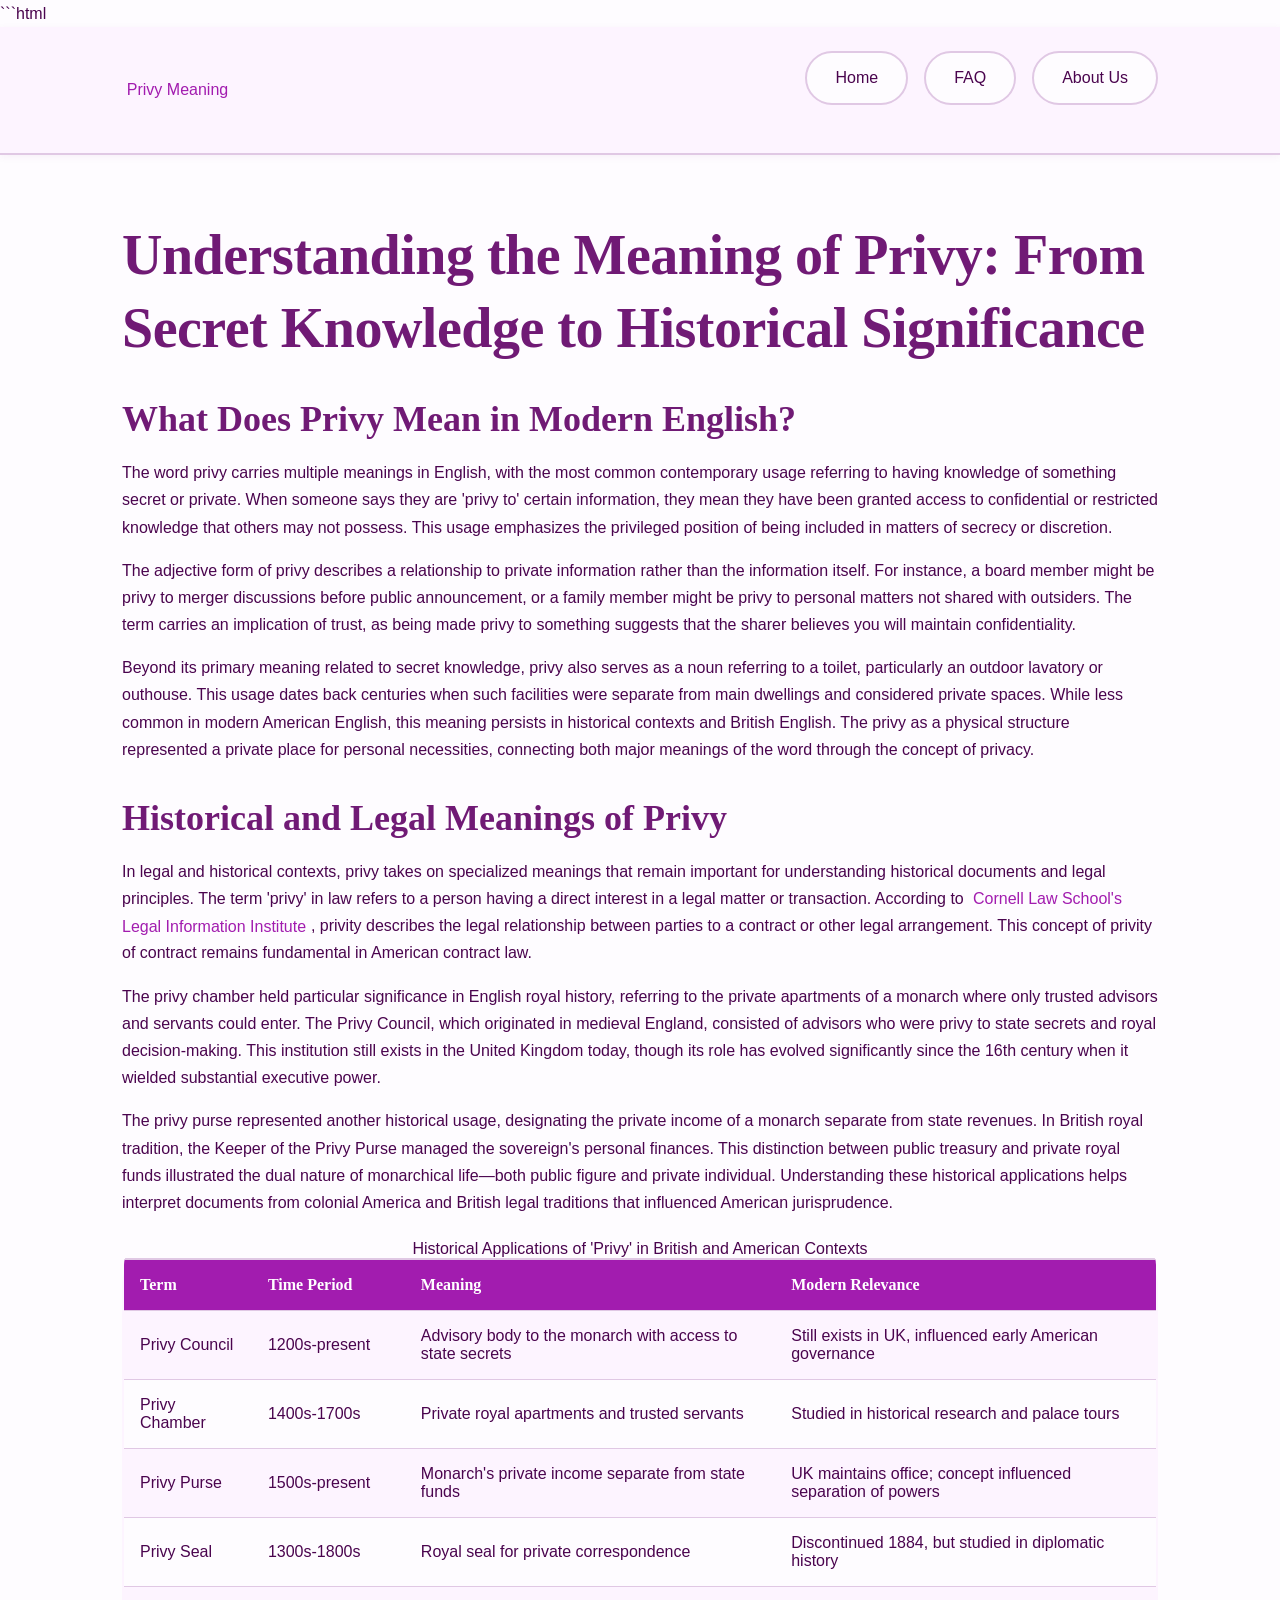
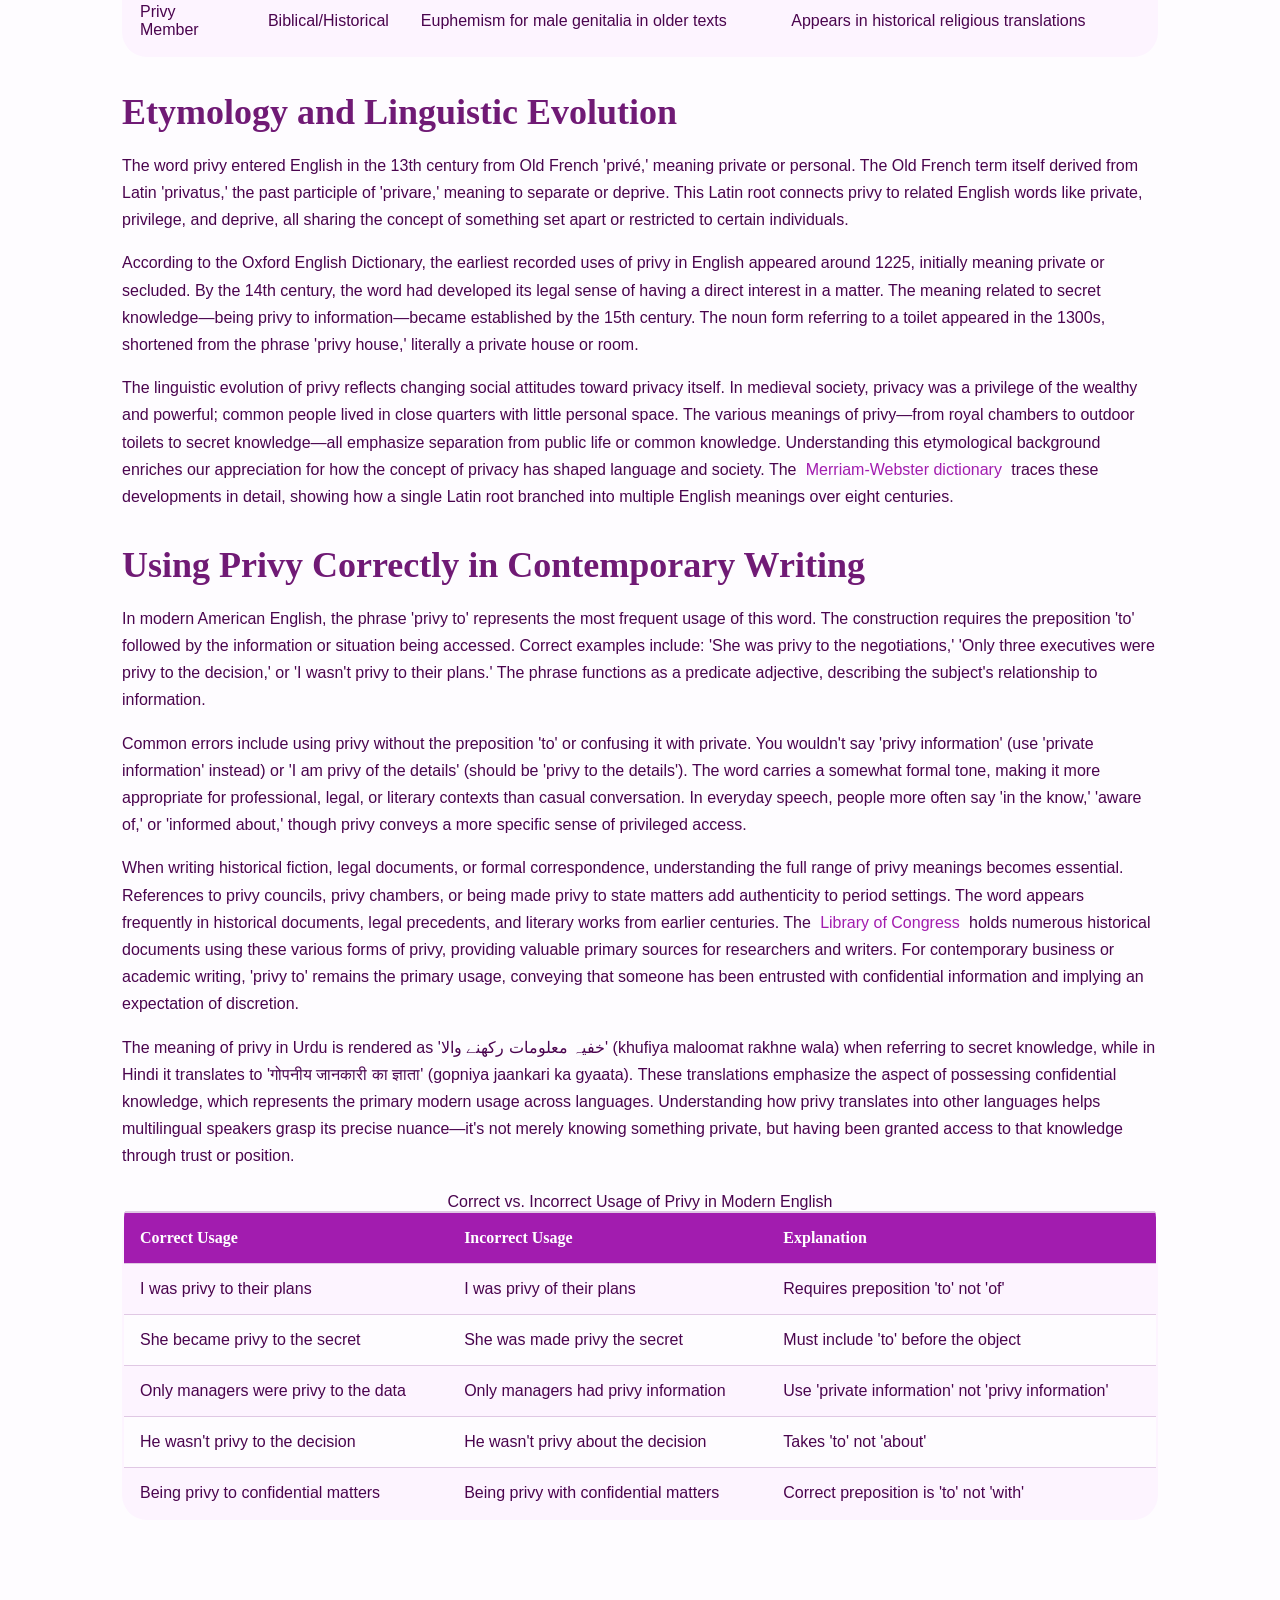
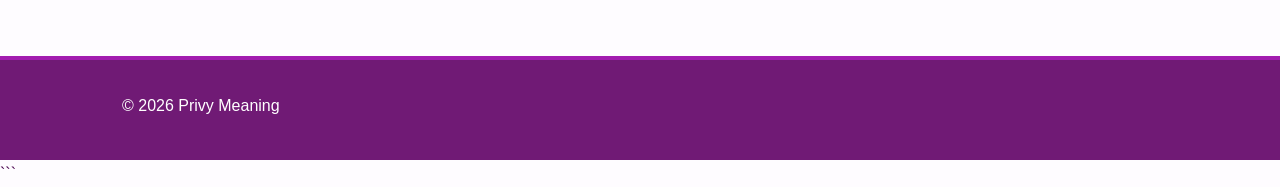
<file: index.html>
```html
<!DOCTYPE html>
<html lang="en-US">
<head><script>if(location.hostname==="privymeaning-xyz.pages.dev"){location.replace("https://privymeaning.xyz"+location.pathname+location.search)}</script>
<meta charset="UTF-8">
<meta name="viewport" content="width=device-width, initial-scale=1.0">
<title>Privy Meaning: Definition, Etymology & Historical Usage</title>
<meta name="description" content="Discover the complete meaning of privy, from its use as 'privy to' information to historical terms like privy chamber and privy purse. Learn etymology and proper usage.">
<link rel="canonical" href="https://privymeaning.xyz/">
<link rel="stylesheet" href="style.css">
<meta property="og:title" content="Privy Meaning: Definition, Etymology & Historical Usage">
<meta property="og:description" content="Discover the complete meaning of privy, from its use as 'privy to' information to historical terms like privy chamber and privy purse. Learn etymology and proper usage.">
<meta property="og:url" content="https://privymeaning.xyz/">
<meta property="og:type" content="website">
<meta name="twitter:card" content="summary_large_image">
<meta name="twitter:title" content="Privy Meaning: Definition, Etymology & Historical Usage">
<meta name="twitter:description" content="Discover the complete meaning of privy, from its use as 'privy to' information to historical terms like privy chamber and privy purse. Learn etymology and proper usage.">
<script type="application/ld+json">
{
  "@context": "https://schema.org",
  "@type": "Organization",
  "name": "Privy Meaning",
  "url": "https://privymeaning.xyz"
}
</script>
</head>
<body>
<header class="site-header">
<div class="container">
<a href="/">Privy Meaning</a>
<nav class="site-nav">
<ul>
<li><a href="/" class="active">Home</a></li>
<li><a href="/faq">FAQ</a></li>
<li><a href="/about-us">About Us</a></li>
</ul>
</nav>
</div>
</header>
<main class="site-main">
<div class="container">
<h1>Understanding the Meaning of Privy: From Secret Knowledge to Historical Significance</h1>
<section>
<h2>What Does Privy Mean in Modern English?</h2>
<p>The word privy carries multiple meanings in English, with the most common contemporary usage referring to having knowledge of something secret or private. When someone says they are 'privy to' certain information, they mean they have been granted access to confidential or restricted knowledge that others may not possess. This usage emphasizes the privileged position of being included in matters of secrecy or discretion.</p>
<p>The adjective form of privy describes a relationship to private information rather than the information itself. For instance, a board member might be privy to merger discussions before public announcement, or a family member might be privy to personal matters not shared with outsiders. The term carries an implication of trust, as being made privy to something suggests that the sharer believes you will maintain confidentiality.</p>
<p>Beyond its primary meaning related to secret knowledge, privy also serves as a noun referring to a toilet, particularly an outdoor lavatory or outhouse. This usage dates back centuries when such facilities were separate from main dwellings and considered private spaces. While less common in modern American English, this meaning persists in historical contexts and British English. The privy as a physical structure represented a private place for personal necessities, connecting both major meanings of the word through the concept of privacy.</p>
</section>
<section>
<h2>Historical and Legal Meanings of Privy</h2>
<p>In legal and historical contexts, privy takes on specialized meanings that remain important for understanding historical documents and legal principles. The term 'privy' in law refers to a person having a direct interest in a legal matter or transaction. According to <a href="https://www.law.cornell.edu/wex/privity" rel="noopener noreferrer" target="_blank">Cornell Law School's Legal Information Institute</a>, privity describes the legal relationship between parties to a contract or other legal arrangement. This concept of privity of contract remains fundamental in American contract law.</p>
<p>The privy chamber held particular significance in English royal history, referring to the private apartments of a monarch where only trusted advisors and servants could enter. The Privy Council, which originated in medieval England, consisted of advisors who were privy to state secrets and royal decision-making. This institution still exists in the United Kingdom today, though its role has evolved significantly since the 16th century when it wielded substantial executive power.</p>
<p>The privy purse represented another historical usage, designating the private income of a monarch separate from state revenues. In British royal tradition, the Keeper of the Privy Purse managed the sovereign's personal finances. This distinction between public treasury and private royal funds illustrated the dual nature of monarchical life—both public figure and private individual. Understanding these historical applications helps interpret documents from colonial America and British legal traditions that influenced American jurisprudence.</p>
<table class="card">
<caption>Historical Applications of 'Privy' in British and American Contexts</caption>
<thead>
<tr>
<th>Term</th>
<th>Time Period</th>
<th>Meaning</th>
<th>Modern Relevance</th>
</tr>
</thead>
<tbody>
<tr>
<td>Privy Council</td>
<td>1200s-present</td>
<td>Advisory body to the monarch with access to state secrets</td>
<td>Still exists in UK, influenced early American governance</td>
</tr>
<tr>
<td>Privy Chamber</td>
<td>1400s-1700s</td>
<td>Private royal apartments and trusted servants</td>
<td>Studied in historical research and palace tours</td>
</tr>
<tr>
<td>Privy Purse</td>
<td>1500s-present</td>
<td>Monarch's private income separate from state funds</td>
<td>UK maintains office; concept influenced separation of powers</td>
</tr>
<tr>
<td>Privy Seal</td>
<td>1300s-1800s</td>
<td>Royal seal for private correspondence</td>
<td>Discontinued 1884, but studied in diplomatic history</td>
</tr>
<tr>
<td>Privy Member</td>
<td>Biblical/Historical</td>
<td>Euphemism for male genitalia in older texts</td>
<td>Appears in historical religious translations</td>
</tr>
</tbody>
</table>
</section>
<section>
<h2>Etymology and Linguistic Evolution</h2>
<p>The word privy entered English in the 13th century from Old French 'privé,' meaning private or personal. The Old French term itself derived from Latin 'privatus,' the past participle of 'privare,' meaning to separate or deprive. This Latin root connects privy to related English words like private, privilege, and deprive, all sharing the concept of something set apart or restricted to certain individuals.</p>
<p>According to the Oxford English Dictionary, the earliest recorded uses of privy in English appeared around 1225, initially meaning private or secluded. By the 14th century, the word had developed its legal sense of having a direct interest in a matter. The meaning related to secret knowledge—being privy to information—became established by the 15th century. The noun form referring to a toilet appeared in the 1300s, shortened from the phrase 'privy house,' literally a private house or room.</p>
<p>The linguistic evolution of privy reflects changing social attitudes toward privacy itself. In medieval society, privacy was a privilege of the wealthy and powerful; common people lived in close quarters with little personal space. The various meanings of privy—from royal chambers to outdoor toilets to secret knowledge—all emphasize separation from public life or common knowledge. Understanding this etymological background enriches our appreciation for how the concept of privacy has shaped language and society. The <a href="https://www.merriam-webster.com/dictionary/privy" rel="noopener noreferrer" target="_blank">Merriam-Webster dictionary</a> traces these developments in detail, showing how a single Latin root branched into multiple English meanings over eight centuries.</p>
</section>
<section>
<h2>Using Privy Correctly in Contemporary Writing</h2>
<p>In modern American English, the phrase 'privy to' represents the most frequent usage of this word. The construction requires the preposition 'to' followed by the information or situation being accessed. Correct examples include: 'She was privy to the negotiations,' 'Only three executives were privy to the decision,' or 'I wasn't privy to their plans.' The phrase functions as a predicate adjective, describing the subject's relationship to information.</p>
<p>Common errors include using privy without the preposition 'to' or confusing it with private. You wouldn't say 'privy information' (use 'private information' instead) or 'I am privy of the details' (should be 'privy to the details'). The word carries a somewhat formal tone, making it more appropriate for professional, legal, or literary contexts than casual conversation. In everyday speech, people more often say 'in the know,' 'aware of,' or 'informed about,' though privy conveys a more specific sense of privileged access.</p>
<p>When writing historical fiction, legal documents, or formal correspondence, understanding the full range of privy meanings becomes essential. References to privy councils, privy chambers, or being made privy to state matters add authenticity to period settings. The word appears frequently in historical documents, legal precedents, and literary works from earlier centuries. The <a href="https://www.loc.gov" rel="noopener noreferrer" target="_blank">Library of Congress</a> holds numerous historical documents using these various forms of privy, providing valuable primary sources for researchers and writers. For contemporary business or academic writing, 'privy to' remains the primary usage, conveying that someone has been entrusted with confidential information and implying an expectation of discretion.</p>
<p>The meaning of privy in Urdu is rendered as 'خفیہ معلومات رکھنے والا' (khufiya maloomat rakhne wala) when referring to secret knowledge, while in Hindi it translates to 'गोपनीय जानकारी का ज्ञाता' (gopniya jaankari ka gyaata). These translations emphasize the aspect of possessing confidential knowledge, which represents the primary modern usage across languages. Understanding how privy translates into other languages helps multilingual speakers grasp its precise nuance—it's not merely knowing something private, but having been granted access to that knowledge through trust or position.</p>
<table class="card">
<caption>Correct vs. Incorrect Usage of Privy in Modern English</caption>
<thead>
<tr>
<th>Correct Usage</th>
<th>Incorrect Usage</th>
<th>Explanation</th>
</tr>
</thead>
<tbody>
<tr>
<td>I was privy to their plans</td>
<td>I was privy of their plans</td>
<td>Requires preposition 'to' not 'of'</td>
</tr>
<tr>
<td>She became privy to the secret</td>
<td>She was made privy the secret</td>
<td>Must include 'to' before the object</td>
</tr>
<tr>
<td>Only managers were privy to the data</td>
<td>Only managers had privy information</td>
<td>Use 'private information' not 'privy information'</td>
</tr>
<tr>
<td>He wasn't privy to the decision</td>
<td>He wasn't privy about the decision</td>
<td>Takes 'to' not 'about'</td>
</tr>
<tr>
<td>Being privy to confidential matters</td>
<td>Being privy with confidential matters</td>
<td>Correct preposition is 'to' not 'with'</td>
</tr>
</tbody>
</table>
</section>
</div>
</main>
<footer class="site-footer">
<div class="container">
<p>&copy; 2026 Privy Meaning</p>
</div>
</footer>
</body>
</html>
```
</file>
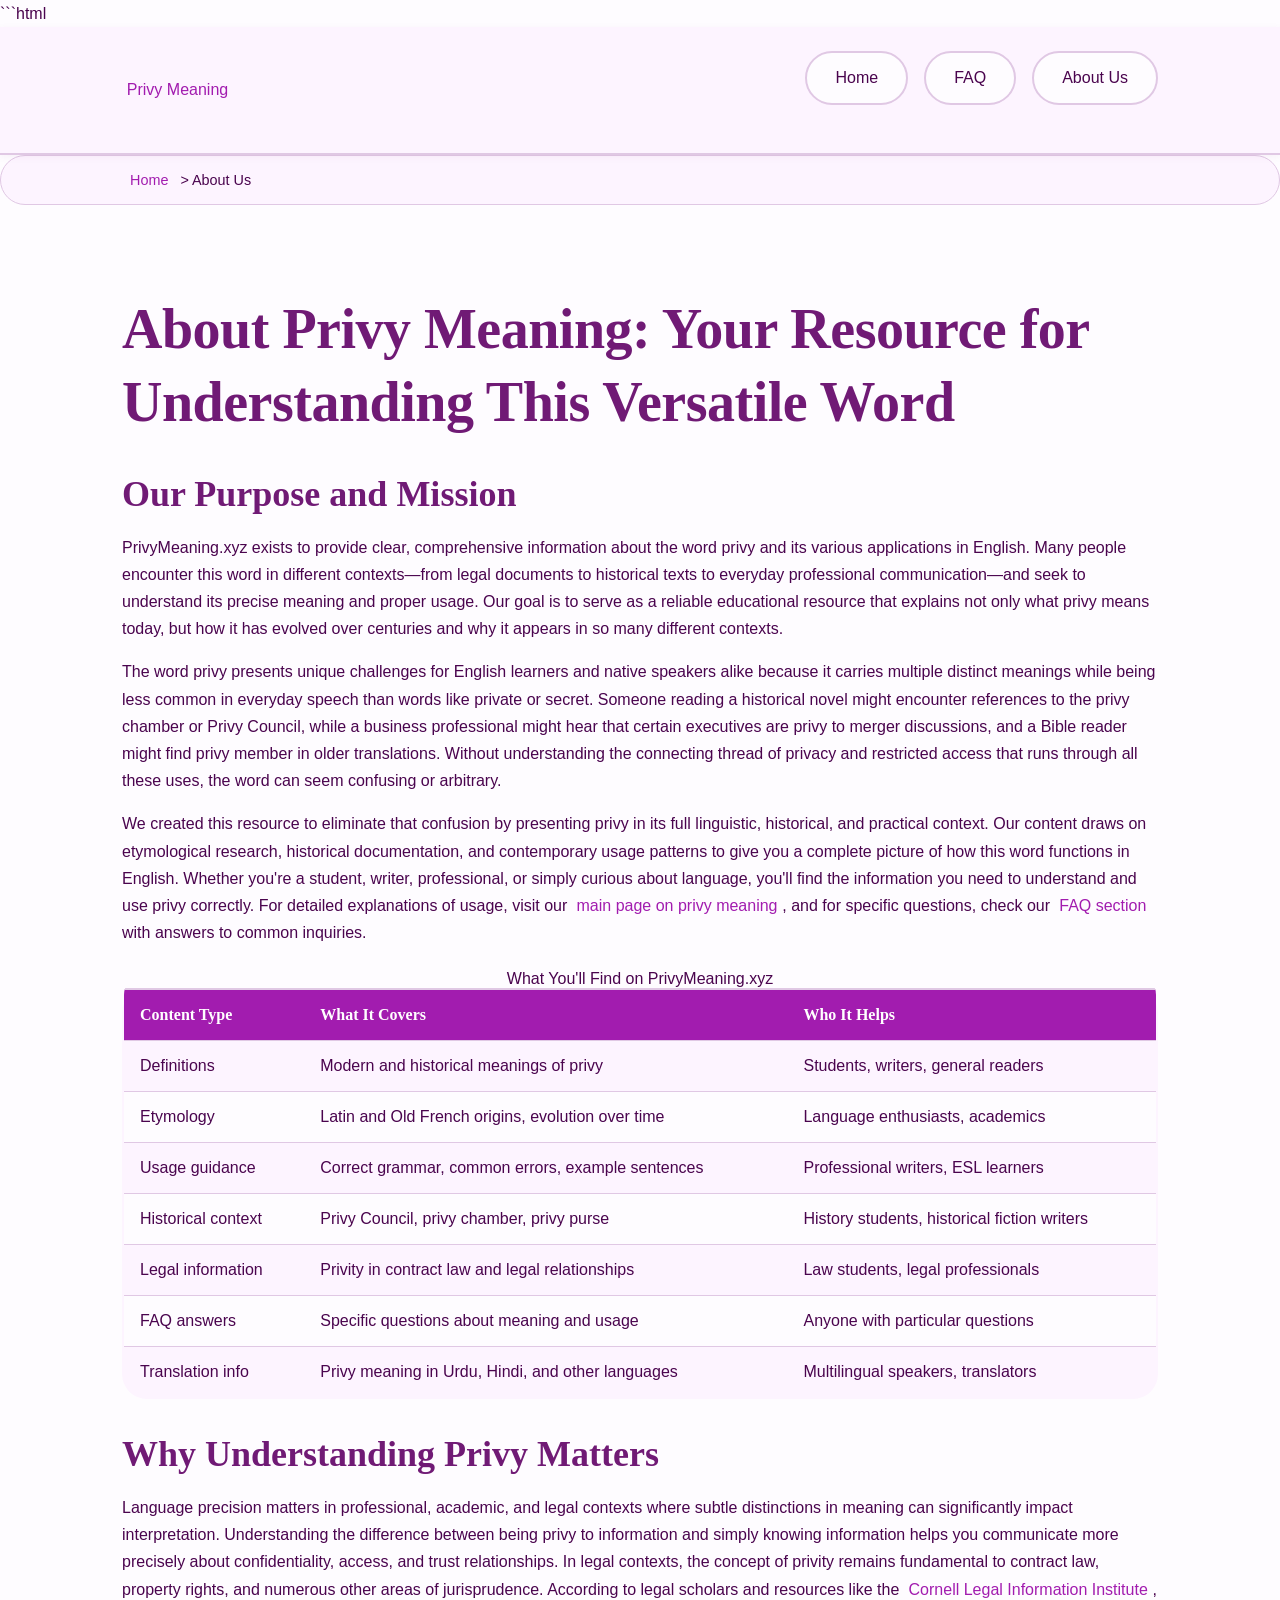
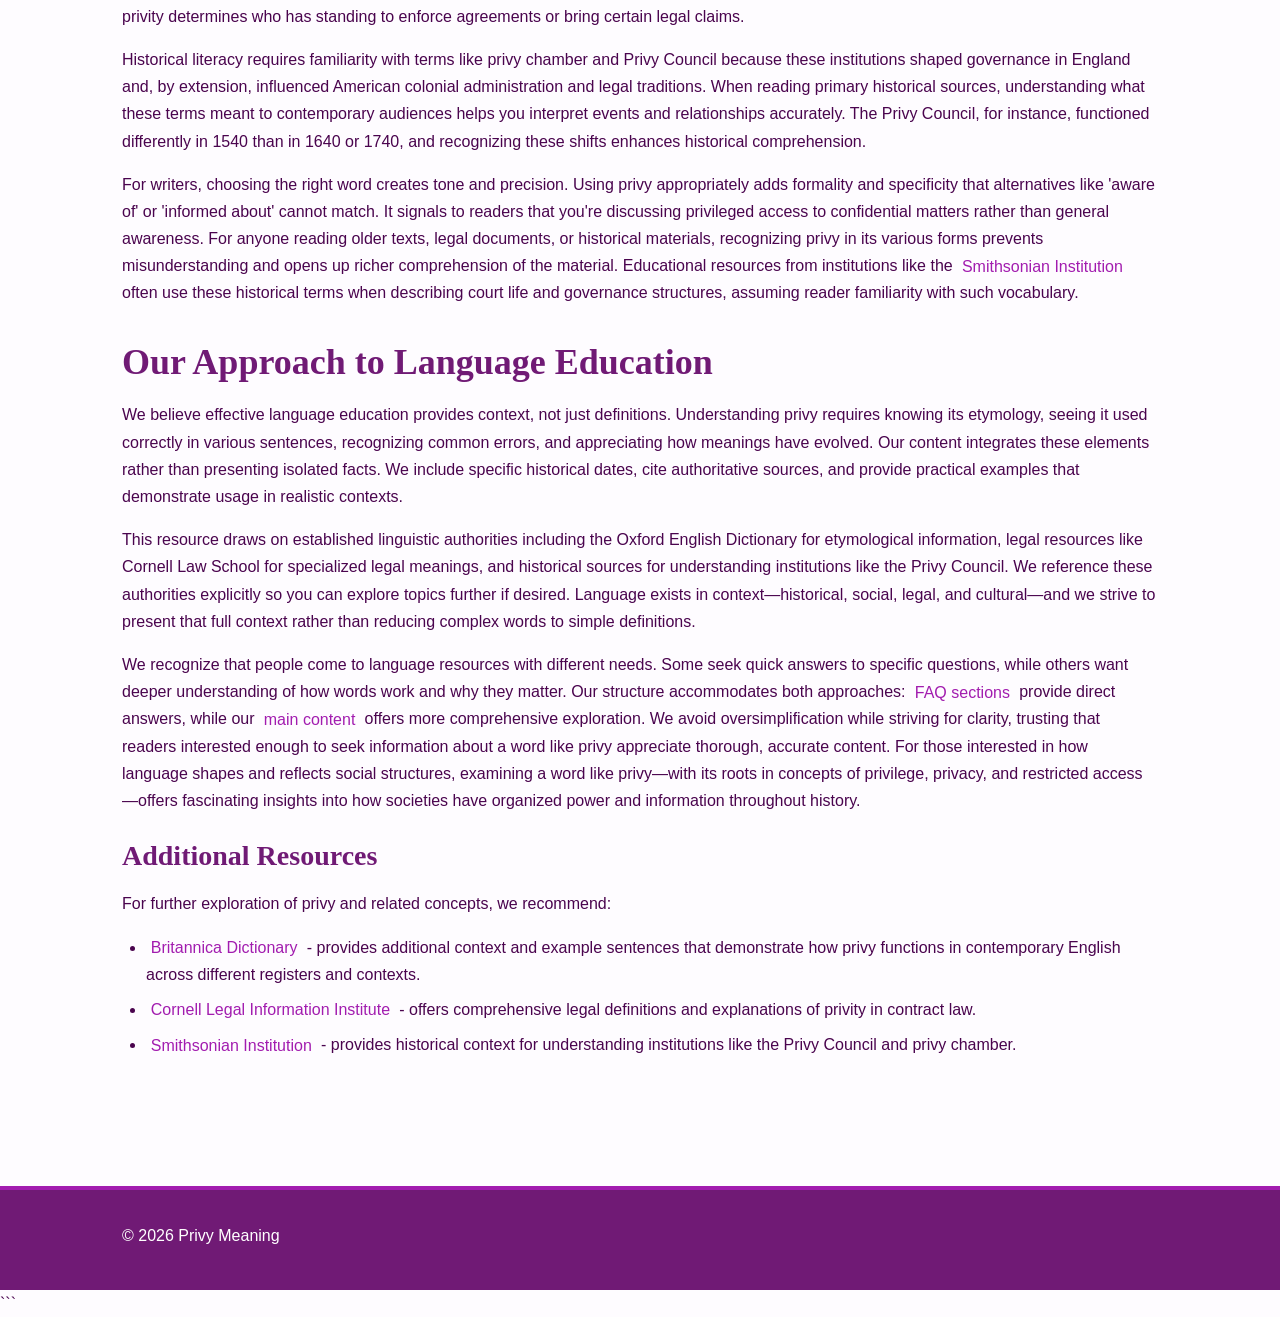
<file: about-us.html>
```html
<!DOCTYPE html>
<html lang="en-US">
<head><script>if(location.hostname==="privymeaning-xyz.pages.dev"){location.replace("https://privymeaning.xyz"+location.pathname+location.search)}</script>
<meta charset="UTF-8">
<meta name="viewport" content="width=device-width, initial-scale=1.0">
<title>About Privy Meaning - Educational Resource on Word Usage</title>
<meta name="description" content="Learn about PrivyMeaning.xyz, a dedicated resource for understanding the word privy in all its forms, from modern usage to historical context and etymology.">
<link rel="canonical" href="https://privymeaning.xyz/about-us">
<link rel="stylesheet" href="style.css">
</head>
<body>
<header class="site-header">
<div class="container">
<a href="/">Privy Meaning</a>
<nav class="site-nav">
<ul>
<li><a href="/">Home</a></li>
<li><a href="/faq">FAQ</a></li>
<li><a href="/about-us" class="active">About Us</a></li>
</ul>
</nav>
</div>
</header>

<nav class="breadcrumbs">
<div class="container">
<a href="/">Home</a> > About Us
</div>
</nav>

<main class="site-main">
<div class="container">
<h1>About Privy Meaning: Your Resource for Understanding This Versatile Word</h1>

<section>
<h2>Our Purpose and Mission</h2>
<p>PrivyMeaning.xyz exists to provide clear, comprehensive information about the word privy and its various applications in English. Many people encounter this word in different contexts—from legal documents to historical texts to everyday professional communication—and seek to understand its precise meaning and proper usage. Our goal is to serve as a reliable educational resource that explains not only what privy means today, but how it has evolved over centuries and why it appears in so many different contexts.</p>
<p>The word privy presents unique challenges for English learners and native speakers alike because it carries multiple distinct meanings while being less common in everyday speech than words like private or secret. Someone reading a historical novel might encounter references to the privy chamber or Privy Council, while a business professional might hear that certain executives are privy to merger discussions, and a Bible reader might find privy member in older translations. Without understanding the connecting thread of privacy and restricted access that runs through all these uses, the word can seem confusing or arbitrary.</p>
<p>We created this resource to eliminate that confusion by presenting privy in its full linguistic, historical, and practical context. Our content draws on etymological research, historical documentation, and contemporary usage patterns to give you a complete picture of how this word functions in English. Whether you're a student, writer, professional, or simply curious about language, you'll find the information you need to understand and use privy correctly. For detailed explanations of usage, visit our <a href="/">main page on privy meaning</a>, and for specific questions, check our <a href="/faq">FAQ section</a> with answers to common inquiries.</p>

<table class="card">
<caption>What You'll Find on PrivyMeaning.xyz</caption>
<thead>
<tr>
<th>Content Type</th>
<th>What It Covers</th>
<th>Who It Helps</th>
</tr>
</thead>
<tbody>
<tr>
<td>Definitions</td>
<td>Modern and historical meanings of privy</td>
<td>Students, writers, general readers</td>
</tr>
<tr>
<td>Etymology</td>
<td>Latin and Old French origins, evolution over time</td>
<td>Language enthusiasts, academics</td>
</tr>
<tr>
<td>Usage guidance</td>
<td>Correct grammar, common errors, example sentences</td>
<td>Professional writers, ESL learners</td>
</tr>
<tr>
<td>Historical context</td>
<td>Privy Council, privy chamber, privy purse</td>
<td>History students, historical fiction writers</td>
</tr>
<tr>
<td>Legal information</td>
<td>Privity in contract law and legal relationships</td>
<td>Law students, legal professionals</td>
</tr>
<tr>
<td>FAQ answers</td>
<td>Specific questions about meaning and usage</td>
<td>Anyone with particular questions</td>
</tr>
<tr>
<td>Translation info</td>
<td>Privy meaning in Urdu, Hindi, and other languages</td>
<td>Multilingual speakers, translators</td>
</tr>
</tbody>
</table>
</section>

<section>
<h2>Why Understanding Privy Matters</h2>
<p>Language precision matters in professional, academic, and legal contexts where subtle distinctions in meaning can significantly impact interpretation. Understanding the difference between being privy to information and simply knowing information helps you communicate more precisely about confidentiality, access, and trust relationships. In legal contexts, the concept of privity remains fundamental to contract law, property rights, and numerous other areas of jurisprudence. According to legal scholars and resources like the <a href="https://www.law.cornell.edu/">Cornell Legal Information Institute</a>, privity determines who has standing to enforce agreements or bring certain legal claims.</p>
<p>Historical literacy requires familiarity with terms like privy chamber and Privy Council because these institutions shaped governance in England and, by extension, influenced American colonial administration and legal traditions. When reading primary historical sources, understanding what these terms meant to contemporary audiences helps you interpret events and relationships accurately. The Privy Council, for instance, functioned differently in 1540 than in 1640 or 1740, and recognizing these shifts enhances historical comprehension.</p>
<p>For writers, choosing the right word creates tone and precision. Using privy appropriately adds formality and specificity that alternatives like 'aware of' or 'informed about' cannot match. It signals to readers that you're discussing privileged access to confidential matters rather than general awareness. For anyone reading older texts, legal documents, or historical materials, recognizing privy in its various forms prevents misunderstanding and opens up richer comprehension of the material. Educational resources from institutions like the <a href="https://www.si.edu/">Smithsonian Institution</a> often use these historical terms when describing court life and governance structures, assuming reader familiarity with such vocabulary.</p>
</section>

<section>
<h2>Our Approach to Language Education</h2>
<p>We believe effective language education provides context, not just definitions. Understanding privy requires knowing its etymology, seeing it used correctly in various sentences, recognizing common errors, and appreciating how meanings have evolved. Our content integrates these elements rather than presenting isolated facts. We include specific historical dates, cite authoritative sources, and provide practical examples that demonstrate usage in realistic contexts.</p>
<p>This resource draws on established linguistic authorities including the Oxford English Dictionary for etymological information, legal resources like Cornell Law School for specialized legal meanings, and historical sources for understanding institutions like the Privy Council. We reference these authorities explicitly so you can explore topics further if desired. Language exists in context—historical, social, legal, and cultural—and we strive to present that full context rather than reducing complex words to simple definitions.</p>
<p>We recognize that people come to language resources with different needs. Some seek quick answers to specific questions, while others want deeper understanding of how words work and why they matter. Our structure accommodates both approaches: <a href="/faq">FAQ sections</a> provide direct answers, while our <a href="/">main content</a> offers more comprehensive exploration. We avoid oversimplification while striving for clarity, trusting that readers interested enough to seek information about a word like privy appreciate thorough, accurate content. For those interested in how language shapes and reflects social structures, examining a word like privy—with its roots in concepts of privilege, privacy, and restricted access—offers fascinating insights into how societies have organized power and information throughout history.</p>
</section>

<section>
<h3>Additional Resources</h3>
<p>For further exploration of privy and related concepts, we recommend:</p>
<ul>
<li><a href="https://www.britannica.com/dictionary/privy">Britannica Dictionary</a> - provides additional context and example sentences that demonstrate how privy functions in contemporary English across different registers and contexts.</li>
<li><a href="https://www.law.cornell.edu/">Cornell Legal Information Institute</a> - offers comprehensive legal definitions and explanations of privity in contract law.</li>
<li><a href="https://www.si.edu/">Smithsonian Institution</a> - provides historical context for understanding institutions like the Privy Council and privy chamber.</li>
</ul>
</section>
</div>
</main>

<footer class="site-footer">
<div class="container">
<p>&copy; 2026 Privy Meaning</p>
</div>
</footer>

<script type="application/ld+json">
{
  "@context": "https://schema.org",
  "@type": "AboutPage",
  "name": "About Privy Meaning - Educational Resource on Word Usage",
  "description": "Learn about PrivyMeaning.xyz, a dedicated resource for understanding the word privy in all its forms, from modern usage to historical context and etymology.",
  "url": "https://privymeaning.xyz/about-us",
  "mainEntity": {
    "@type": "Organization",
    "name": "Privy Meaning",
    "url": "https://privymeaning.xyz",
    "description": "An educational resource for understanding the word privy in all its forms, from modern usage to historical context and etymology."
  }
}
</script>
</body>
</html>
```
</file>
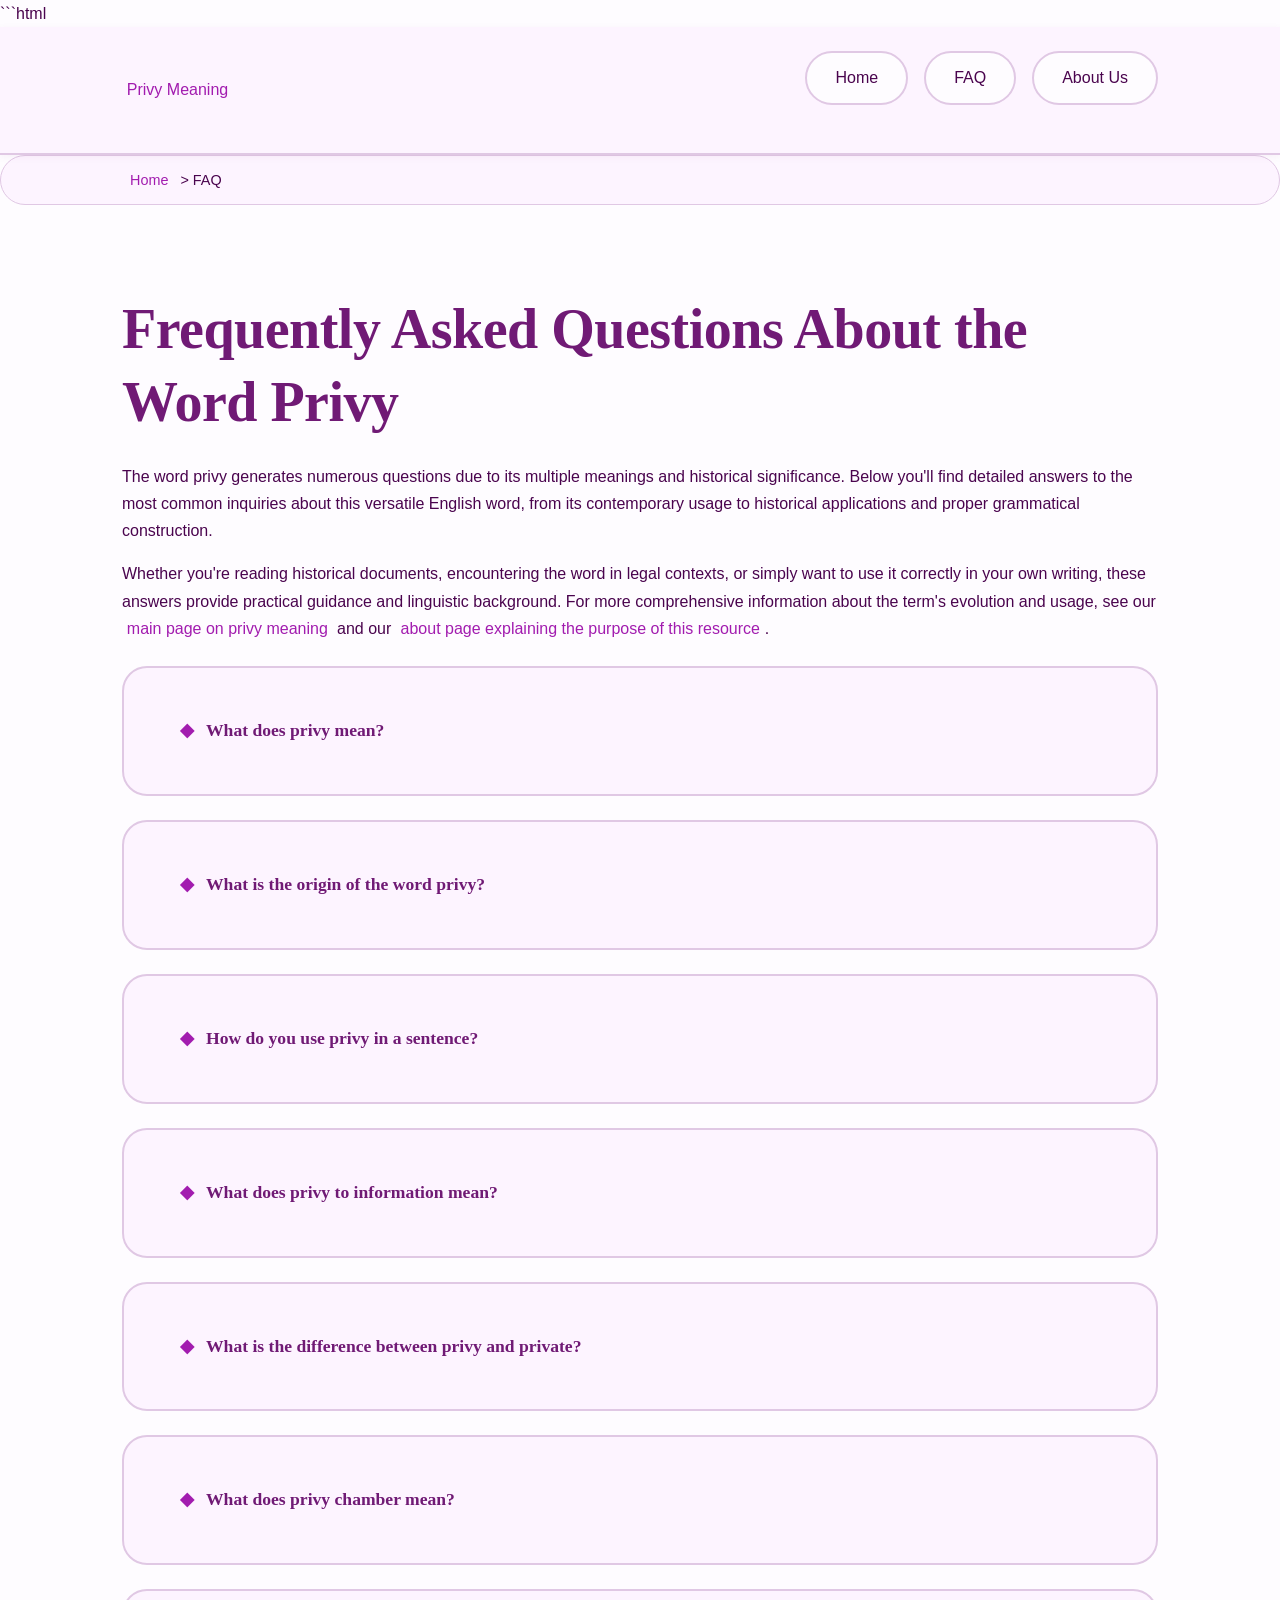
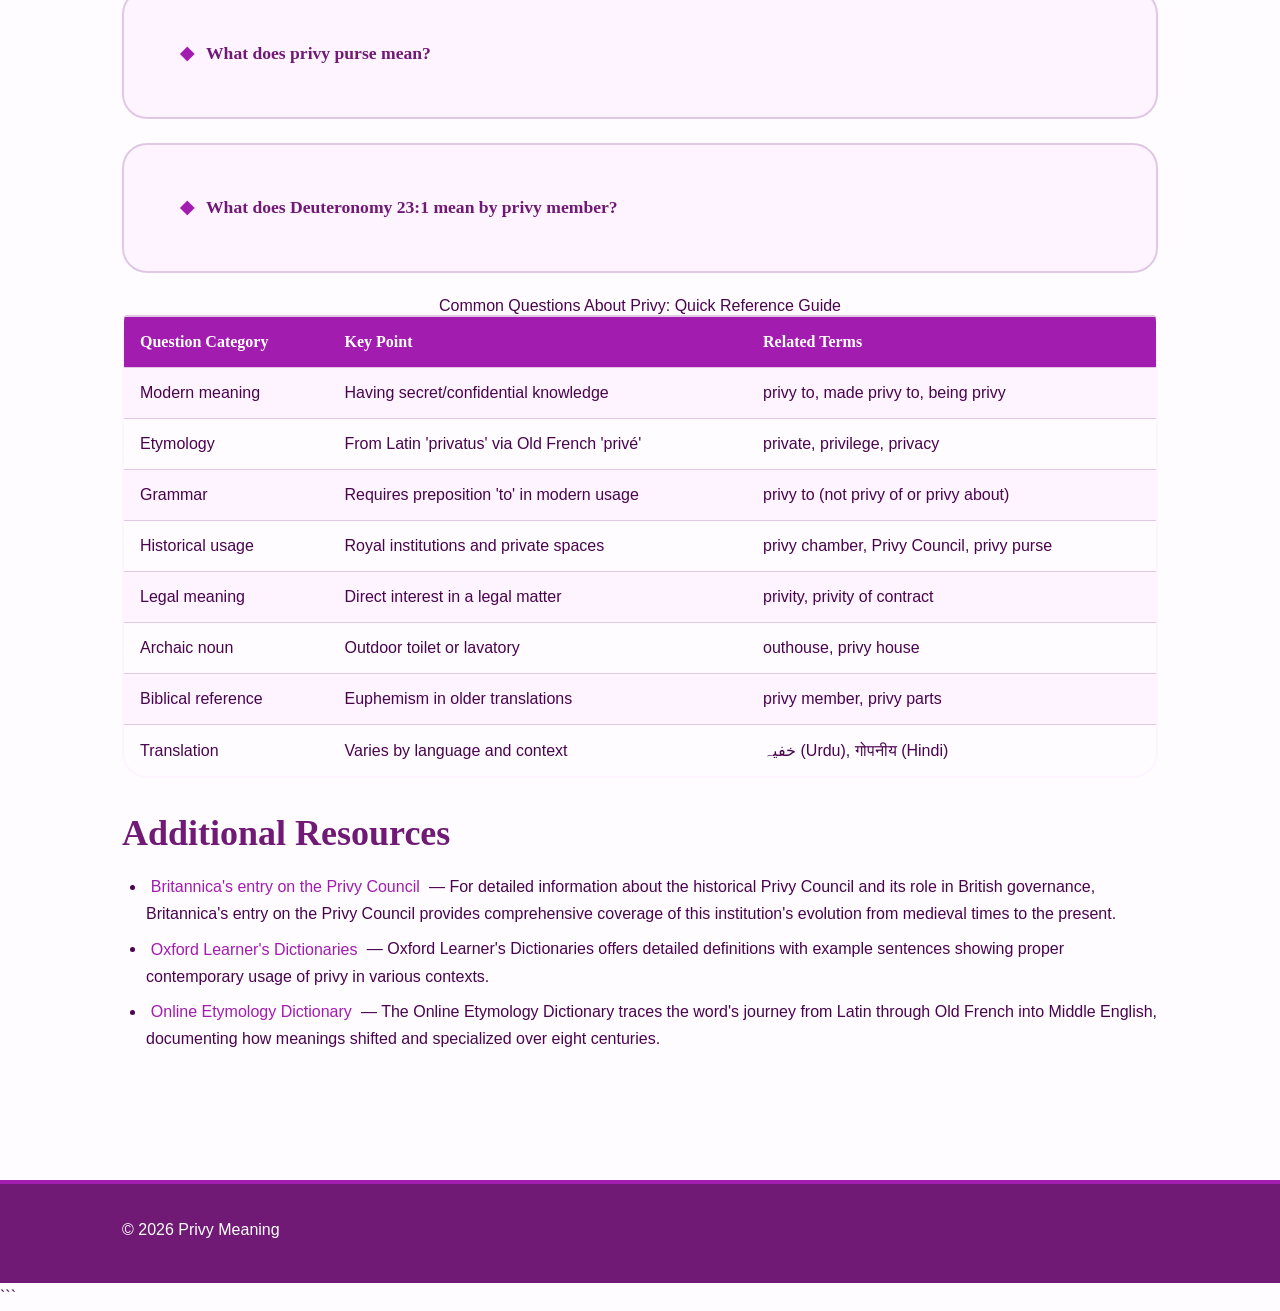
<file: faq.html>
```html
<!DOCTYPE html>
<html lang="en-US">
<head><script>if(location.hostname==="privymeaning-xyz.pages.dev"){location.replace("https://privymeaning.xyz"+location.pathname+location.search)}</script>
<meta charset="UTF-8">
<meta name="viewport" content="width=device-width, initial-scale=1.0">
<title>Frequently Asked Questions About Privy Meaning | privymeaning.xyz</title>
<meta name="description" content="Find answers to common questions about the word privy, including definitions, usage, etymology, and historical context. Learn how to use privy correctly.">
<link rel="canonical" href="https://privymeaning.xyz/faq">
<link rel="stylesheet" href="style.css">
</head>
<body>
<header class="site-header">
<div class="container">
<a href="/">Privy Meaning</a>
<nav class="site-nav">
<ul>
<li><a href="/">Home</a></li>
<li><a href="/faq" class="active">FAQ</a></li>
<li><a href="/about-us">About Us</a></li>
</ul>
</nav>
</div>
</header>

<nav class="breadcrumbs">
<div class="container">
<a href="/">Home</a> &gt; FAQ
</div>
</nav>

<main class="site-main">
<div class="container">
<h1>Frequently Asked Questions About the Word Privy</h1>

<p>The word privy generates numerous questions due to its multiple meanings and historical significance. Below you'll find detailed answers to the most common inquiries about this versatile English word, from its contemporary usage to historical applications and proper grammatical construction.</p>

<p>Whether you're reading historical documents, encountering the word in legal contexts, or simply want to use it correctly in your own writing, these answers provide practical guidance and linguistic background. For more comprehensive information about the term's evolution and usage, see our <a href="/">main page on privy meaning</a> and our <a href="/about-us">about page explaining the purpose of this resource</a>.</p>

<section class="faq-section">
<details class="card">
<summary>What does privy mean?</summary>
<p>Privy means having knowledge of something secret or private, or being admitted to confidential information. When used as an adjective with the preposition 'to,' as in 'privy to,' it describes someone who has been granted access to restricted or confidential matters. This represents the most common contemporary usage in American English. The word also serves as a noun referring to a small outdoor toilet or lavatory, though this usage is less common in modern American speech. In historical and legal contexts, privy can describe someone with a direct legal interest in a matter or refer to various royal institutions like the Privy Council or privy chamber. The core concept across all meanings involves something private, separate, or restricted from general access.</p>
</details>

<details class="card">
<summary>What is the origin of the word privy?</summary>
<p>The word privy comes from Old French 'privé' meaning private or personal, which derives from Latin 'privatus,' the past participle of 'privare' meaning to separate or deprive. It entered English around 1225 during the Middle English period, initially carrying the meaning of private or secluded. The Latin root 'privatus' connects privy to a family of related English words including private, privilege, deprive, and privacy—all sharing the concept of separation or restriction. Over the following centuries, privy developed specialized meanings in legal contexts (by the 1300s), references to toilets (also 1300s as 'privy house'), and the sense of having secret knowledge (by the 1400s). The evolution of these meanings reflects medieval social structures where privacy was a privilege of the wealthy and powerful, making anything 'privy' inherently exclusive or restricted.</p>
</details>

<details class="card">
<summary>How do you use privy in a sentence?</summary>
<p>You use privy most commonly in the phrase 'privy to' followed by the information or situation someone has access to. Correct examples include: 'The attorney was privy to confidential settlement discussions,' 'Only board members were privy to the merger plans,' or 'I wasn't privy to their decision-making process.' The word functions as a predicate adjective describing the subject's relationship to private information. Always use the preposition 'to' after privy when expressing this meaning—saying 'privy of' or 'privy about' is incorrect. The construction emphasizes privileged access rather than casual awareness; you wouldn't say someone is privy to public information. In historical writing, you might use privy in phrases like 'the privy chamber' or 'members of the Privy Council,' where it modifies a noun to indicate something private or exclusive to a select group.</p>
</details>

<details class="card">
<summary>What does privy to information mean?</summary>
<p>Being privy to information means having access to or knowledge of private, confidential, or secret details that others may not know. It implies being trusted with sensitive information or being in a position to learn about it through your role, relationship, or circumstances. The phrase suggests more than simply knowing something—it conveys that you've been deliberately included in a restricted circle of knowledge or that your position grants you access to matters kept from general awareness. For example, a CEO's assistant might be privy to confidential business strategies, a family lawyer might be privy to estate planning details, or a close friend might be privy to personal struggles not shared publicly. The expression carries an implicit expectation of discretion; being made privy to information typically comes with an understanding that you'll maintain confidentiality and not share what you know inappropriately.</p>
</details>

<details class="card">
<summary>What is the difference between privy and private?</summary>
<p>Private refers to something personal or not public—it describes the nature of information, spaces, or matters themselves. Private information is confidential data, a private conversation is one not intended for others to hear, and private property belongs to an individual rather than the public. Privy, by contrast, describes someone's relationship to something private—it means having knowledge of or access to private matters. You might say 'I was privy to their private conversation,' where 'privy' describes your access and 'private' describes the conversation itself. Private is far more common in everyday usage and can function as both an adjective and a noun, while privy in modern English primarily appears in the specific phrase 'privy to.' You would never say 'privy information' (correct: 'private information') or 'a privy matter' (correct: 'a private matter'), but you would say 'privy to private information' or 'privy to a private matter.'</p>
</details>

<details class="card">
<summary>What does privy chamber mean?</summary>
<p>The privy chamber was the private apartment or living quarters of a monarch in English royal palaces, accessible only to the sovereign and a select group of trusted servants and advisors. This institution became particularly significant during the Tudor period in the 16th century, when Henry VIII reorganized his household to create a more intimate and secure private space. The Gentlemen of the Privy Chamber held privileged positions with close personal access to the king, making them influential figures at court despite not always holding formal government offices. The privy chamber represented a physical space of privacy and security, but also a political sphere where informal influence could be exercised away from the more public Presence Chamber. Similar arrangements existed in other European monarchies. Today, the term appears primarily in historical contexts when discussing royal household organization, palace architecture, and court politics of the medieval and early modern periods.</p>
</details>

<details class="card">
<summary>What does privy purse mean?</summary>
<p>The privy purse refers to the private income and personal funds of a monarch, separate from state revenues and government finances. In British royal tradition, this represents money available for the sovereign's personal use, private expenses, and charitable giving, as distinct from funds allocated for official state duties and ceremonial functions. The Keeper of the Privy Purse, a position that still exists in the United Kingdom today, manages these private royal finances. Historically, the privy purse included income from Crown estates, personal investments, and other private sources belonging to the monarch as an individual rather than as head of state. This distinction became increasingly important as constitutional monarchy developed and clearer separation emerged between the monarch's personal capacity and official governmental role. In Hindi, privy purse (प्रिवी पर्स) also refers to the payments that were made to Indian royal families after independence in 1947 until these were abolished in 1971, representing a different but related concept of private royal income.</p>
</details>

<details class="card">
<summary>What does Deuteronomy 23:1 mean by privy member?</summary>
<p>In Deuteronomy 23:1, the phrase 'privy member' appears in some older English Bible translations, particularly the King James Version, as a euphemistic reference to male genitalia. The verse discusses physical conditions that would exclude someone from entering the assembly of the Lord under ancient Israelite law. The word 'privy' here means private or intimate, using the same root concept of privacy that underlies other meanings of the word. Modern Bible translations typically use more direct anatomical language or clearer euphemisms rather than 'privy member,' which has become archaic. This biblical usage represents historical English translation practices where translators employed indirect language for body parts and functions considered inappropriate to name directly. The phrase 'privy member cut off' in this context refers to castration or similar conditions. This particular usage of privy is distinct from the more common modern meaning of being privy to information, though both stem from the same etymological root of privacy and things kept from public view.</p>
</details>
</section>

<section class="table-section">
<table class="card">
<caption>Common Questions About Privy: Quick Reference Guide</caption>
<thead>
<tr>
<th>Question Category</th>
<th>Key Point</th>
<th>Related Terms</th>
</tr>
</thead>
<tbody>
<tr>
<td>Modern meaning</td>
<td>Having secret/confidential knowledge</td>
<td>privy to, made privy to, being privy</td>
</tr>
<tr>
<td>Etymology</td>
<td>From Latin 'privatus' via Old French 'privé'</td>
<td>private, privilege, privacy</td>
</tr>
<tr>
<td>Grammar</td>
<td>Requires preposition 'to' in modern usage</td>
<td>privy to (not privy of or privy about)</td>
</tr>
<tr>
<td>Historical usage</td>
<td>Royal institutions and private spaces</td>
<td>privy chamber, Privy Council, privy purse</td>
</tr>
<tr>
<td>Legal meaning</td>
<td>Direct interest in a legal matter</td>
<td>privity, privity of contract</td>
</tr>
<tr>
<td>Archaic noun</td>
<td>Outdoor toilet or lavatory</td>
<td>outhouse, privy house</td>
</tr>
<tr>
<td>Biblical reference</td>
<td>Euphemism in older translations</td>
<td>privy member, privy parts</td>
</tr>
<tr>
<td>Translation</td>
<td>Varies by language and context</td>
<td>خفیہ (Urdu), गोपनीय (Hindi)</td>
</tr>
</tbody>
</table>
</section>

<section class="external-links-section">
<h2>Additional Resources</h2>
<ul>
<li><a href="https://www.britannica.com/topic/Privy-Council">Britannica's entry on the Privy Council</a> — For detailed information about the historical Privy Council and its role in British governance, Britannica's entry on the Privy Council provides comprehensive coverage of this institution's evolution from medieval times to the present.</li>
<li><a href="https://www.oxfordlearnersdictionaries.com/us/definition/english/privy">Oxford Learner's Dictionaries</a> — Oxford Learner's Dictionaries offers detailed definitions with example sentences showing proper contemporary usage of privy in various contexts.</li>
<li><a href="https://www.etymonline.com/word/privy">Online Etymology Dictionary</a> — The Online Etymology Dictionary traces the word's journey from Latin through Old French into Middle English, documenting how meanings shifted and specialized over eight centuries.</li>
</ul>
</section>

</div>
</main>

<footer class="site-footer">
<div class="container">
<p>&copy; 2026 Privy Meaning</p>
</div>
</footer>

<script type="application/ld+json">
{
  "@context": "https://schema.org",
  "@type": "FAQPage",
  "mainEntity": [
    {
      "@type": "Question",
      "name": "What does privy mean?",
      "acceptedAnswer": {
        "@type": "Answer",
        "text": "Privy means having knowledge of something secret or private, or being admitted to confidential information. When used as an adjective with the preposition 'to,' as in 'privy to,' it describes someone who has been granted access to restricted or confidential matters. This represents the most common contemporary usage in American English. The word also serves as a noun referring to a small outdoor toilet or lavatory, though this usage is less common in modern American speech. In historical and legal contexts, privy can describe someone with a direct legal interest in a matter or refer to various royal institutions like the Privy Council or privy chamber. The core concept across all meanings involves something private, separate, or restricted from general access."
      }
    },
    {
      "@type": "Question",
      "name": "What is the origin of the word privy?",
      "acceptedAnswer": {
        "@type": "Answer",
        "text": "The word privy comes from Old French 'privé' meaning private or personal, which derives from Latin 'privatus,' the past participle of 'privare' meaning to separate or deprive. It entered English around 1225 during the Middle English period, initially carrying the meaning of private or secluded. The Latin root 'privatus' connects privy to a family of related English words including private, privilege, deprive, and privacy—all sharing the concept of separation or restriction. Over the following centuries, privy developed specialized meanings in legal contexts (by the 1300s), references to toilets (also 1300s as 'privy house'), and the sense of having secret knowledge (by the 1400s). The evolution of these meanings reflects medieval social structures where privacy was a privilege of the wealthy and powerful, making anything 'privy' inherently exclusive or restricted."
      }
    },
    {
      "@type": "Question",
      "name": "How do you use privy in a sentence?",
      "acceptedAnswer": {
        "@type": "Answer",
        "text": "You use privy most commonly in the phrase 'privy to' followed by the information or situation someone has access to. Correct examples include: 'The attorney was privy to confidential settlement discussions,' 'Only board members were privy to the merger plans,' or 'I wasn't privy to their decision-making process.' The word functions as a predicate adjective describing the subject's relationship to private information. Always use the preposition 'to' after privy when expressing this meaning—saying 'privy of' or 'privy about' is incorrect. The construction emphasizes privileged access rather than casual awareness; you wouldn't say someone is privy to public information. In historical writing, you might use privy in phrases like 'the privy chamber' or 'members of the Privy Council,' where it modifies a noun to indicate something private or exclusive to a select group."
      }
    },
    {
      "@type": "Question",
      "name": "What does privy to information mean?",
      "acceptedAnswer": {
        "@type": "Answer",
        "text": "Being privy to information means having access to or knowledge of private, confidential, or secret details that others may not know. It implies being trusted with sensitive information or being in a position to learn about it through your role, relationship, or circumstances. The phrase suggests more than simply knowing something—it conveys that you've been deliberately included in a restricted circle of knowledge or that your position grants you access to matters kept from general awareness. For example, a CEO's assistant might be privy to confidential business strategies, a family lawyer might be privy to estate planning details, or a close friend might be privy to personal struggles not shared publicly. The expression carries an implicit expectation of discretion; being made privy to information typically comes with an understanding that you'll maintain confidentiality and not share what you know inappropriately."
      }
    },
    {
      "@type": "Question",
      "name": "What is the difference between privy and private?",
      "acceptedAnswer": {
        "@type": "Answer",
        "text": "Private refers to something personal or not public—it describes the nature of information, spaces, or matters themselves. Private information is confidential data, a private conversation is one not intended for others to hear, and private property belongs to an individual rather than the public. Privy, by contrast, describes someone's relationship to something private—it means having knowledge of or access to private matters. You might say 'I was privy to their private conversation,' where 'privy' describes your access and 'private' describes the conversation itself. Private is far more common in everyday usage and can function as both an adjective and a noun, while privy in modern English primarily appears in the specific phrase 'privy to.' You would never say 'privy information' (correct: 'private information') or 'a privy matter' (correct: 'a private matter'), but you would say 'privy to private information' or 'privy to a private matter.'"
      }
    },
    {
      "@type": "Question",
      "name": "What does privy chamber mean?",
      "acceptedAnswer": {
        "@type": "Answer",
        "text": "The privy chamber was the private apartment or living quarters of a monarch in English royal palaces, accessible only to the sovereign and a select group of trusted servants and advisors. This institution became particularly significant during the Tudor period in the 16th century, when Henry VIII reorganized his household to create a more intimate and secure private space. The Gentlemen of the Privy Chamber held privileged positions with close personal access to the king, making them influential figures at court despite not always holding formal government offices. The privy chamber represented a physical space of privacy and security, but also a political sphere where informal influence could be exercised away from the more public Presence Chamber. Similar arrangements existed in other European monarchies. Today, the term appears primarily in historical contexts when discussing royal household organization, palace architecture, and court politics of the medieval and early modern periods."
      }
    },
    {
      "@type": "Question",
      "name": "What does privy purse mean?",
      "acceptedAnswer": {
        "@type": "Answer",
        "text": "The privy purse refers to the private income and personal funds of a monarch, separate from state revenues and government finances. In British royal tradition, this represents money available for the sovereign's personal use, private expenses, and charitable giving, as distinct from funds allocated for official state duties and ceremonial functions. The Keeper of the Privy Purse, a position that still exists in the United Kingdom today, manages these private royal finances. Historically, the privy purse included income from Crown estates, personal investments, and other private sources belonging to the monarch as an individual rather than as head of state. This distinction became increasingly important as constitutional monarchy developed and clearer separation emerged between the monarch's personal capacity and official governmental role. In Hindi, privy purse (प्रिवी पर्स) also refers to the payments that were made to Indian royal families after independence in 1947 until these were abolished in 1971, representing a different but related concept of private royal income."
      }
    },
    {
      "@type": "Question",
      "name": "What does Deuteronomy 23:1 mean by privy member?",
      "acceptedAnswer": {
        "@type": "Answer",
        "text": "In Deuteronomy 23:1, the phrase 'privy member' appears in some older English Bible translations, particularly the King James Version, as a euphemistic reference to male genitalia. The verse discusses physical conditions that would exclude someone from entering the assembly of the Lord under ancient Israelite law. The word 'privy' here means private or intimate, using the same root concept of privacy that underlies other meanings of the word. Modern Bible translations typically use more direct anatomical language or clearer euphemisms rather than 'privy member,' which has become archaic. This biblical usage represents historical English translation practices where translators employed indirect language for body parts and functions considered inappropriate to name directly. The phrase 'privy member cut off' in this context refers to castration or similar conditions. This particular usage of privy is distinct from the more common modern meaning of being privy to information, though both stem from the same etymological root of privacy and things kept from public view."
      }
    }
  ]
}
</script>

</body>
</html>
```
</file>
<file: style.css>
* {
  box-sizing: border-box;
  margin: 0;
  padding: 0;
}

:root {
  --color-primary: #a21caf;
  --color-secondary: #701a75;
  --color-accent: #f0abfc;
  --color-bg: #fefcff;
  --color-surface: #fdf4ff;
  --color-text: #4a044e;
  --color-text-muted: #8b5f90;
  --color-border: #e0c8e4;
  --font-main: 'Verdana', 'Geneva', 'Tahoma', sans-serif;
  --max-width: 1100px;
  --radius: 25px;
  --radius-full: 9999px;
}

html {
  font-size: 16px;
  scroll-behavior: smooth;
}

body {
  font-family: var(--font-main);
  font-size: 1rem;
  line-height: 1.7;
  color: var(--color-text);
  background-color: var(--color-bg);
  min-height: 100vh;
  display: flex;
  flex-direction: column;
}

h1, h2, h3, h4, h5, h6 {
  font-family: Georgia, 'Times New Roman', Times, serif;
  line-height: 1.3;
  margin-bottom: 1rem;
  color: var(--color-secondary);
  font-weight: 600;
}

h1 {
  font-size: 2.5rem;
  margin-bottom: 1.5rem;
  letter-spacing: -0.5px;
}

h2 {
  font-size: 2rem;
  margin-top: 2rem;
}

h3 {
  font-size: 1.5rem;
  margin-top: 1.5rem;
}

h4 {
  font-size: 1.25rem;
  margin-top: 1.25rem;
}

h5 {
  font-size: 1.1rem;
  margin-top: 1rem;
}

h6 {
  font-size: 1rem;
  margin-top: 1rem;
}

p {
  margin-bottom: 1rem;
}

a {
  color: var(--color-primary);
  text-decoration: none;
  transition: color 0.2s ease, background-color 0.2s ease;
  border-radius: var(--radius-full);
  padding: 0.1rem 0.3rem;
}

a:hover {
  color: var(--color-secondary);
  background-color: var(--color-accent);
}

a:focus-visible {
  outline: 2px solid var(--color-primary);
  outline-offset: 2px;
}

strong {
  font-weight: 700;
  color: var(--color-secondary);
}

em {
  font-style: italic;
  color: var(--color-text);
}

blockquote {
  margin: 1.5rem 0;
  padding: 1.25rem 1.5rem;
  background-color: var(--color-surface);
  border-left: 4px solid var(--color-primary);
  border-radius: 0 var(--radius) var(--radius) 0;
  font-style: italic;
  color: var(--color-text-muted);
}

blockquote p:last-child {
  margin-bottom: 0;
}

::selection {
  background-color: var(--color-accent);
  color: var(--color-secondary);
}

.container {
  max-width: var(--max-width);
  margin: 0 auto;
  padding: 0 1.5rem;
  width: 100%;
}

.site-header {
  background-color: var(--color-surface);
  border-bottom: 2px solid var(--color-border);
  padding: 1.5rem 0;
  position: sticky;
  top: 0;
  z-index: 100;
  box-shadow: 0 2px 8px rgba(112, 26, 117, 0.05);
}

.site-header .container {
  display: flex;
  flex-direction: column;
  align-items: center;
  gap: 1rem;
}

.site-header h1 {
  margin: 0;
  font-size: 1.75rem;
  color: var(--color-primary);
  text-align: center;
}

.site-nav {
  width: 100%;
}

.site-nav ul {
  list-style: none;
  display: flex;
  flex-wrap: wrap;
  justify-content: center;
  gap: 0.5rem;
}

.site-nav li {
  display: inline-block;
}

.site-nav a {
  display: block;
  padding: 0.6rem 1.5rem;
  background-color: var(--color-bg);
  border: 2px solid var(--color-border);
  border-radius: var(--radius-full);
  color: var(--color-text);
  font-weight: 500;
  transition: background-color 0.2s ease, border-color 0.2s ease, color 0.2s ease, box-shadow 0.2s ease;
}

.site-nav a:hover {
  background-color: var(--color-primary);
  border-color: var(--color-primary);
  color: white;
  box-shadow: 0 4px 12px rgba(162, 28, 175, 0.25);
}

.site-nav a:focus-visible {
  outline: 2px solid var(--color-secondary);
  outline-offset: 2px;
}

.site-main {
  flex: 1;
  padding: 2rem 0;
}

.breadcrumbs {
  margin-bottom: 1.5rem;
  padding: 0.75rem 1.25rem;
  background-color: var(--color-surface);
  border-radius: var(--radius-full);
  border: 1px solid var(--color-border);
  display: inline-flex;
  flex-wrap: wrap;
  gap: 0.5rem;
  align-items: center;
  font-size: 0.9rem;
}

.breadcrumbs a {
  color: var(--color-primary);
  padding: 0.2rem 0.5rem;
}

.breadcrumbs span {
  color: var(--color-text-muted);
}

.card {
  background-color: var(--color-surface);
  border: 2px solid var(--color-border);
  border-radius: var(--radius);
  padding: 1.5rem;
  margin-bottom: 1.5rem;
  transition: box-shadow 0.2s ease, border-color 0.2s ease;
}

.card:hover {
  box-shadow: 0 8px 24px rgba(162, 28, 175, 0.15);
  border-color: var(--color-primary);
}

.card h2, .card h3 {
  margin-top: 0;
}

table {
  width: 100%;
  border-collapse: collapse;
  margin: 1.5rem 0;
  background-color: var(--color-surface);
  border-radius: var(--radius);
  overflow: hidden;
  border: 2px solid var(--color-border);
}

thead {
  background-color: var(--color-primary);
  color: white;
}

th {
  padding: 1rem;
  text-align: left;
  font-weight: 600;
  font-family: Georgia, 'Times New Roman', Times, serif;
}

td {
  padding: 1rem;
  border-top: 1px solid var(--color-border);
}

tbody tr {
  transition: background-color 0.2s ease;
}

tbody tr:nth-child(even) {
  background-color: var(--color-bg);
}

tbody tr:hover {
  background-color: var(--color-accent);
}

details {
  margin: 1.5rem 0;
  border: 2px solid var(--color-border);
  border-radius: var(--radius);
  overflow: hidden;
  background-color: var(--color-surface);
}

summary {
  padding: 1rem 1.5rem;
  cursor: pointer;
  font-weight: 600;
  color: var(--color-secondary);
  background-color: var(--color-surface);
  transition: background-color 0.2s ease, color 0.2s ease;
  list-style: none;
  display: flex;
  align-items: center;
  font-family: Georgia, 'Times New Roman', Times, serif;
  font-size: 1.1rem;
}

summary::-webkit-details-marker {
  display: none;
}

summary::before {
  content: '◆';
  display: inline-block;
  margin-right: 0.75rem;
  transition: transform 0.2s ease;
  color: var(--color-primary);
}

details[open] summary::before {
  transform: rotate(90deg);
}

summary:hover {
  background-color: var(--color-accent);
  color: var(--color-primary);
}

details[open] summary {
  border-bottom: 2px solid var(--color-border);
}

details > div {
  padding: 1.5rem;
  animation: slideDown 0.2s ease;
}

@keyframes slideDown {
  from {
    opacity: 0;
    transform: translateY(-10px);
  }
  to {
    opacity: 1;
    transform: translateY(0);
  }
}

.site-footer {
  background-color: var(--color-secondary);
  color: white;
  padding: 2rem 0;
  margin-top: 3rem;
  border-top: 4px solid var(--color-primary);
}

.site-footer .container {
  display: grid;
  gap: 1.5rem;
}

.site-footer a {
  color: var(--color-accent);
  padding: 0.2rem 0.5rem;
}

.site-footer a:hover {
  color: white;
  background-color: var(--color-primary);
}

.site-footer p {
  margin-bottom: 0.5rem;
}

ul, ol {
  margin-left: 1.5rem;
  margin-bottom: 1rem;
}

li {
  margin-bottom: 0.5rem;
}

code {
  background-color: var(--color-surface);
  padding: 0.2rem 0.5rem;
  border-radius: 12px;
  font-size: 0.9em;
  color: var(--color-secondary);
  border: 1px solid var(--color-border);
}

pre {
  background-color: var(--color-surface);
  padding: 1.5rem;
  border-radius: var(--radius);
  border: 2px solid var(--color-border);
  overflow-x: auto;
  margin: 1.5rem 0;
}

pre code {
  background: none;
  padding: 0;
  border: none;
}

button, .button {
  display: inline-block;
  padding: 0.75rem 2rem;
  background-color: var(--color-primary);
  color: white;
  border: 2px solid var(--color-primary);
  border-radius: var(--radius-full);
  font-family: var(--font-main);
  font-size: 1rem;
  font-weight: 600;
  cursor: pointer;
  transition: background-color 0.2s ease, border-color 0.2s ease, box-shadow 0.2s ease;
  text-align: center;
}

button:hover, .button:hover {
  background-color: var(--color-secondary);
  border-color: var(--color-secondary);
  box-shadow: 0 6px 16px rgba(112, 26, 117, 0.3);
  color: white;
}

button:focus-visible, .button:focus-visible {
  outline: 2px solid var(--color-accent);
  outline-offset: 2px;
}

input, textarea, select {
  width: 100%;
  padding: 0.75rem 1rem;
  border: 2px solid var(--color-border);
  border-radius: var(--radius);
  font-family: var(--font-main);
  font-size: 1rem;
  color: var(--color-text);
  background-color: var(--color-bg);
  transition: border-color 0.2s ease, box-shadow 0.2s ease;
}

input:focus, textarea:focus, select:focus {
  outline: none;
  border-color: var(--color-primary);
  box-shadow: 0 0 0 3px rgba(162, 28, 175, 0.1);
}

label {
  display: block;
  margin-bottom: 0.5rem;
  font-weight: 600;
  color: var(--color-secondary);
}

form {
  display: grid;
  gap: 1rem;
  background-color: var(--color-surface);
  padding: 1.5rem;
  border-radius: var(--radius);
  border: 2px solid var(--color-border);
}

hr {
  border: none;
  border-top: 2px solid var(--color-border);
  margin: 2rem 0;
  border-radius: var(--radius-full);
}

img {
  max-width: 100%;
  height: auto;
  border-radius: var(--radius);
}

figure {
  margin: 1.5rem 0;
}

figcaption {
  text-align: center;
  color: var(--color-text-muted);
  font-size: 0.9rem;
  margin-top: 0.5rem;
  font-style: italic;
}

@media (min-width: 768px) {
  .site-header .container {
    flex-direction: row;
    justify-content: space-between;
    align-items: center;
  }

  .site-header h1 {
    font-size: 2rem;
    text-align: left;
  }

  .site-nav {
    width: auto;
  }

  .site-nav ul {
    gap: 1rem;
  }

  h1 {
    font-size: 3rem;
  }

  h2 {
    font-size: 2.25rem;
  }

  h3 {
    font-size: 1.75rem;
  }

  .site-footer .container {
    grid-template-columns: repeat(2, 1fr);
  }

  .container {
    padding: 0 2rem;
  }

  .site-main {
    padding: 3rem 0;
  }
}

@media (min-width: 1024px) {
  .site-header h1 {
    font-size: 2.25rem;
  }

  .site-nav a {
    padding: 0.7rem 1.75rem;
  }

  h1 {
    font-size: 3.5rem;
  }

  .site-footer .container {
    grid-template-columns: repeat(3, 1fr);
  }

  .site-main {
    padding: 4rem 0;
  }

  table {
    font-size: 1rem;
  }

  .card {
    padding: 2rem;
  }
}

@media (prefers-reduced-motion: reduce) {
  *, *::before, *::after {
    animation-duration: 0.01ms !important;
    animation-iteration-count: 1 !important;
    transition-duration: 0.01ms !important;
    scroll-behavior: auto !important;
  }
}

@media print {
  .site-header, .site-nav, .site-footer, .breadcrumbs {
    display: none;
  }

  body {
    background-color: white;
    color: black;
  }

  .container {
    max-width: 100%;
    padding: 0;
  }

  .site-main {
    padding: 0;
  }

  a {
    color: black;
    text-decoration: underline;
  }

  .card {
    border: 1px solid black;
    page-break-inside: avoid;
  }

  table {
    page-break-inside: avoid;
  }
}
</file>
